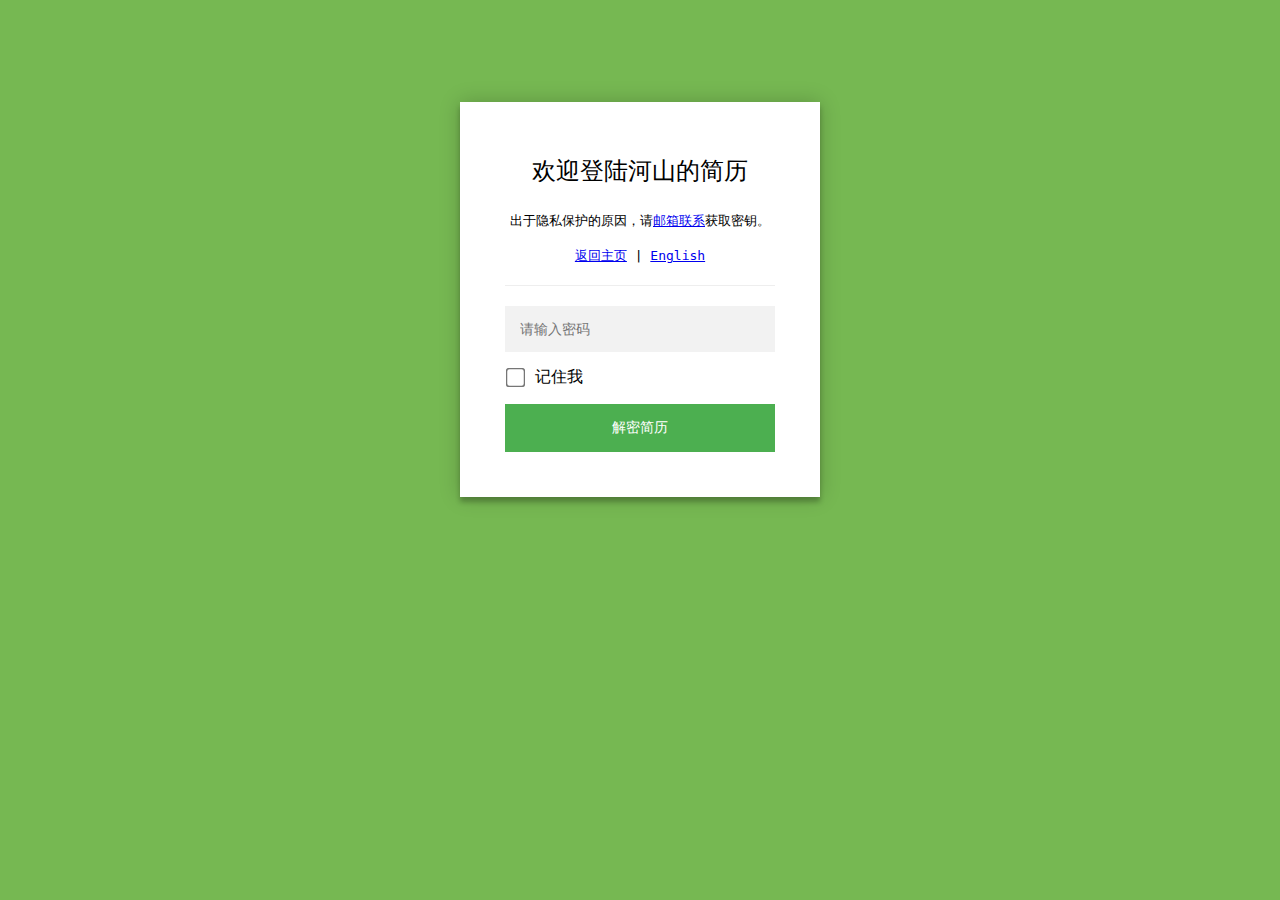
<file: index.html>
<!DOCTYPE html>
<html class="staticrypt-html">
    <head>
        <meta charset="utf-8" />
        <title>河山的简历保护页面</title>
        <meta name="viewport" content="width=device-width, initial-scale=1" />

        <!-- do not cache this page -->
        <meta http-equiv="cache-control" content="max-age=0" />
        <meta http-equiv="cache-control" content="no-cache" />
        <meta http-equiv="expires" content="0" />
        <meta http-equiv="expires" content="Tue, 01 Jan 1980 1:00:00 GMT" />
        <meta http-equiv="pragma" content="no-cache" />

        <style>
            .staticrypt-hr {
                margin-top: 20px;
                margin-bottom: 20px;
                border: 0;
                border-top: 1px solid #eee;
            }

            .staticrypt-page {
                width: 360px;
                padding: 8% 0 0;
                margin: auto;
                box-sizing: border-box;
            }

            .staticrypt-form {
                position: relative;
                z-index: 1;
                background: #ffffff;
                max-width: 360px;
                margin: 0 auto 100px;
                padding: 45px;
                text-align: center;
                box-shadow: 0 0 20px 0 rgba(0, 0, 0, 0.2), 0 5px 5px 0 rgba(0, 0, 0, 0.24);
            }

            .staticrypt-form input[type="password"] {
                outline: 0;
                background: #f2f2f2;
                width: 100%;
                border: 0;
                margin: 0 0 15px;
                padding: 15px;
                box-sizing: border-box;
                font-size: 14px;
            }

            .staticrypt-form .staticrypt-decrypt-button {
                text-transform: uppercase;
                outline: 0;
                background: #4CAF50;
                width: 100%;
                border: 0;
                padding: 15px;
                color: #ffffff;
                font-size: 14px;
                cursor: pointer;
            }

            .staticrypt-form .staticrypt-decrypt-button:hover,
            .staticrypt-form .staticrypt-decrypt-button:active,
            .staticrypt-form .staticrypt-decrypt-button:focus {
                background: #4CAF50;
                filter: brightness(92%);
            }

            .staticrypt-html {
                height: 100%;
            }

            .staticrypt-body {
                height: 100%;
                margin: 0;
            }

            .staticrypt-content {
                height: 100%;
                margin-bottom: 1em;
                background: #76B852;
                font-family: "Arial", sans-serif;
                -webkit-font-smoothing: antialiased;
                -moz-osx-font-smoothing: grayscale;
            }

            .staticrypt-instructions {
                margin-top: -1em;
                margin-bottom: 1em;
            }

            .staticrypt-title {
                font-size: 1.5em;
            }

            label.staticrypt-remember {
                display: flex;
                align-items: center;
                margin-bottom: 1em;
            }

            .staticrypt-remember input[type="checkbox"] {
                transform: scale(1.5);
                margin-right: 1em;
            }

            .hidden {
                display: none !important;
            }

            .staticrypt-spinner-container {
                height: 100%;
                display: flex;
                align-items: center;
                justify-content: center;
            }

            .staticrypt-spinner {
                display: inline-block;
                width: 2rem;
                height: 2rem;
                vertical-align: text-bottom;
                border: 0.25em solid gray;
                border-right-color: transparent;
                border-radius: 50%;
                -webkit-animation: spinner-border 0.75s linear infinite;
                animation: spinner-border 0.75s linear infinite;
                animation-duration: 0.75s;
                animation-timing-function: linear;
                animation-delay: 0s;
                animation-iteration-count: infinite;
                animation-direction: normal;
                animation-fill-mode: none;
                animation-play-state: running;
                animation-name: spinner-border;
            }

            @keyframes spinner-border {
                100% {
                    transform: rotate(360deg);
                }
            }
        </style>
    </head>

    <body class="staticrypt-body">
        <div id="staticrypt_loading" class="staticrypt-spinner-container">
            <div class="staticrypt-spinner"></div>
        </div>

        <div id="staticrypt_content" class="staticrypt-content hidden">
            <div class="staticrypt-page">
                <div class="staticrypt-form">
                    <div class="staticrypt-instructions">
                        <p class="staticrypt-title">欢迎登陆河山的简历</p>
                        <p><p><code><tt>出于隐私保护的原因，</tt></code><code><tt>请<a href="mailto:wrm244@qq.com">邮箱联系</a>获取密钥。</tt></code></p><p><code><tt><a href="/">返回主页</a> | <a href="en/">English</a></tt></code></p></p>
                    </div>

                    <hr class="staticrypt-hr" />

                    <form id="staticrypt-form" action="#" method="post">
                        <input
                            id="staticrypt-password"
                            type="password"
                            name="password"
                            placeholder="请输入密码"
                            autofocus
                        />

                        <label id="staticrypt-remember-label" class="staticrypt-remember hidden">
                            <input id="staticrypt-remember" type="checkbox" name="remember" />
                            记住我
                        </label>

                        <input type="submit" class="staticrypt-decrypt-button" value="解密简历" />
                    </form>
                </div>
            </div>
        </div>

        <script>
            // these variables will be filled when generating the file - the template format is 'variable_name'
            const staticryptInitiator = ((function(){
  const exports = {};
  const cryptoEngine = ((function(){
  const exports = {};
  const { subtle } = crypto;

const IV_BITS = 16 * 8;
const HEX_BITS = 4;
const ENCRYPTION_ALGO = "AES-CBC";

/**
 * Translates between utf8 encoded hexadecimal strings
 * and Uint8Array bytes.
 */
const HexEncoder = {
    /**
     * hex string -> bytes
     * @param {string} hexString
     * @returns {Uint8Array}
     */
    parse: function (hexString) {
        if (hexString.length % 2 !== 0) throw "Invalid hexString";
        const arrayBuffer = new Uint8Array(hexString.length / 2);

        for (let i = 0; i < hexString.length; i += 2) {
            const byteValue = parseInt(hexString.substring(i, i + 2), 16);
            if (isNaN(byteValue)) {
                throw "Invalid hexString";
            }
            arrayBuffer[i / 2] = byteValue;
        }
        return arrayBuffer;
    },

    /**
     * bytes -> hex string
     * @param {Uint8Array} bytes
     * @returns {string}
     */
    stringify: function (bytes) {
        const hexBytes = [];

        for (let i = 0; i < bytes.length; ++i) {
            let byteString = bytes[i].toString(16);
            if (byteString.length < 2) {
                byteString = "0" + byteString;
            }
            hexBytes.push(byteString);
        }
        return hexBytes.join("");
    },
};

/**
 * Translates between utf8 strings and Uint8Array bytes.
 */
const UTF8Encoder = {
    parse: function (str) {
        return new TextEncoder().encode(str);
    },

    stringify: function (bytes) {
        return new TextDecoder().decode(bytes);
    },
};

/**
 * Salt and encrypt a msg with a password.
 */
async function encrypt(msg, hashedPassword) {
    // Must be 16 bytes, unpredictable, and preferably cryptographically random. However, it need not be secret.
    // https://developer.mozilla.org/en-US/docs/Web/API/SubtleCrypto/encrypt#parameters
    const iv = crypto.getRandomValues(new Uint8Array(IV_BITS / 8));

    const key = await subtle.importKey("raw", HexEncoder.parse(hashedPassword), ENCRYPTION_ALGO, false, ["encrypt"]);

    const encrypted = await subtle.encrypt(
        {
            name: ENCRYPTION_ALGO,
            iv: iv,
        },
        key,
        UTF8Encoder.parse(msg)
    );

    // iv will be 32 hex characters, we prepend it to the ciphertext for use in decryption
    return HexEncoder.stringify(iv) + HexEncoder.stringify(new Uint8Array(encrypted));
}
exports.encrypt = encrypt;

/**
 * Decrypt a salted msg using a password.
 *
 * @param {string} encryptedMsg
 * @param {string} hashedPassword
 * @returns {Promise<string>}
 */
async function decrypt(encryptedMsg, hashedPassword) {
    const ivLength = IV_BITS / HEX_BITS;
    const iv = HexEncoder.parse(encryptedMsg.substring(0, ivLength));
    const encrypted = encryptedMsg.substring(ivLength);

    const key = await subtle.importKey("raw", HexEncoder.parse(hashedPassword), ENCRYPTION_ALGO, false, ["decrypt"]);

    const outBuffer = await subtle.decrypt(
        {
            name: ENCRYPTION_ALGO,
            iv: iv,
        },
        key,
        HexEncoder.parse(encrypted)
    );

    return UTF8Encoder.stringify(new Uint8Array(outBuffer));
}
exports.decrypt = decrypt;

/**
 * Salt and hash the password so it can be stored in localStorage without opening a password reuse vulnerability.
 *
 * @param {string} password
 * @param {string} salt
 * @returns {Promise<string>}
 */
async function hashPassword(password, salt) {
    // we hash the password in multiple steps, each adding more iterations. This is because we used to allow less
    // iterations, so for backward compatibility reasons, we need to support going from that to more iterations.
    let hashedPassword = await hashLegacyRound(password, salt);

    hashedPassword = await hashSecondRound(hashedPassword, salt);

    return hashThirdRound(hashedPassword, salt);
}
exports.hashPassword = hashPassword;

/**
 * This hashes the password with 1k iterations. This is a low number, we need this function to support backwards
 * compatibility.
 *
 * @param {string} password
 * @param {string} salt
 * @returns {Promise<string>}
 */
function hashLegacyRound(password, salt) {
    return pbkdf2(password, salt, 1000, "SHA-1");
}
exports.hashLegacyRound = hashLegacyRound;

/**
 * Add a second round of iterations. This is because we used to use 1k, so for backwards compatibility with
 * remember-me/autodecrypt links, we need to support going from that to more iterations.
 *
 * @param hashedPassword
 * @param salt
 * @returns {Promise<string>}
 */
function hashSecondRound(hashedPassword, salt) {
    return pbkdf2(hashedPassword, salt, 14000, "SHA-256");
}
exports.hashSecondRound = hashSecondRound;

/**
 * Add a third round of iterations to bring total number to 600k. This is because we used to use 1k, then 15k, so for
 * backwards compatibility with remember-me/autodecrypt links, we need to support going from that to more iterations.
 *
 * @param hashedPassword
 * @param salt
 * @returns {Promise<string>}
 */
function hashThirdRound(hashedPassword, salt) {
    return pbkdf2(hashedPassword, salt, 585000, "SHA-256");
}
exports.hashThirdRound = hashThirdRound;

/**
 * Salt and hash the password so it can be stored in localStorage without opening a password reuse vulnerability.
 *
 * @param {string} password
 * @param {string} salt
 * @param {int} iterations
 * @param {string} hashAlgorithm
 * @returns {Promise<string>}
 */
async function pbkdf2(password, salt, iterations, hashAlgorithm) {
    const key = await subtle.importKey("raw", UTF8Encoder.parse(password), "PBKDF2", false, ["deriveBits"]);

    const keyBytes = await subtle.deriveBits(
        {
            name: "PBKDF2",
            hash: hashAlgorithm,
            iterations,
            salt: UTF8Encoder.parse(salt),
        },
        key,
        256
    );

    return HexEncoder.stringify(new Uint8Array(keyBytes));
}

function generateRandomSalt() {
    const bytes = crypto.getRandomValues(new Uint8Array(128 / 8));

    return HexEncoder.stringify(new Uint8Array(bytes));
}
exports.generateRandomSalt = generateRandomSalt;

async function signMessage(hashedPassword, message) {
    const key = await subtle.importKey(
        "raw",
        HexEncoder.parse(hashedPassword),
        {
            name: "HMAC",
            hash: "SHA-256",
        },
        false,
        ["sign"]
    );
    const signature = await subtle.sign("HMAC", key, UTF8Encoder.parse(message));

    return HexEncoder.stringify(new Uint8Array(signature));
}
exports.signMessage = signMessage;

function getRandomAlphanum() {
    const possibleCharacters = "abcdefghijklmnopqrstuvwxyzABCDEFGHIJKLMNOPQRSTUVWXYZ0123456789";

    let byteArray;
    let parsedInt;

    // Keep generating new random bytes until we get a value that falls
    // within a range that can be evenly divided by possibleCharacters.length
    do {
        byteArray = crypto.getRandomValues(new Uint8Array(1));
        // extract the lowest byte to get an int from 0 to 255 (probably unnecessary, since we're only generating 1 byte)
        parsedInt = byteArray[0] & 0xff;
    } while (parsedInt >= 256 - (256 % possibleCharacters.length));

    // Take the modulo of the parsed integer to get a random number between 0 and totalLength - 1
    const randomIndex = parsedInt % possibleCharacters.length;

    return possibleCharacters[randomIndex];
}

/**
 * Generate a random string of a given length.
 *
 * @param {int} length
 * @returns {string}
 */
function generateRandomString(length) {
    let randomString = "";

    for (let i = 0; i < length; i++) {
        randomString += getRandomAlphanum();
    }

    return randomString;
}
exports.generateRandomString = generateRandomString;

  return exports;
})());
const codec = ((function(){
  const exports = {};
  /**
 * Initialize the codec with the provided cryptoEngine - this return functions to encode and decode messages.
 *
 * @param cryptoEngine - the engine to use for encryption / decryption
 */
function init(cryptoEngine) {
    const exports = {};

    /**
     * Top-level function for encoding a message.
     * Includes password hashing, encryption, and signing.
     *
     * @param {string} msg
     * @param {string} password
     * @param {string} salt
     *
     * @returns {string} The encoded text
     */
    async function encode(msg, password, salt) {
        const hashedPassword = await cryptoEngine.hashPassword(password, salt);

        const encrypted = await cryptoEngine.encrypt(msg, hashedPassword);

        // we use the hashed password in the HMAC because this is effectively what will be used a password (so we can store
        // it in localStorage safely, we don't use the clear text password)
        const hmac = await cryptoEngine.signMessage(hashedPassword, encrypted);

        return hmac + encrypted;
    }
    exports.encode = encode;

    /**
     * Encode using a password that has already been hashed. This is useful to encode multiple messages in a row, that way
     * we don't need to hash the password multiple times.
     *
     * @param {string} msg
     * @param {string} hashedPassword
     *
     * @returns {string} The encoded text
     */
    async function encodeWithHashedPassword(msg, hashedPassword) {
        const encrypted = await cryptoEngine.encrypt(msg, hashedPassword);

        // we use the hashed password in the HMAC because this is effectively what will be used a password (so we can store
        // it in localStorage safely, we don't use the clear text password)
        const hmac = await cryptoEngine.signMessage(hashedPassword, encrypted);

        return hmac + encrypted;
    }
    exports.encodeWithHashedPassword = encodeWithHashedPassword;

    /**
     * Top-level function for decoding a message.
     * Includes signature check and decryption.
     *
     * @param {string} signedMsg
     * @param {string} hashedPassword
     * @param {string} salt
     * @param {int} backwardCompatibleAttempt
     * @param {string} originalPassword
     *
     * @returns {Object} {success: true, decoded: string} | {success: false, message: string}
     */
    async function decode(signedMsg, hashedPassword, salt, backwardCompatibleAttempt = 0, originalPassword = "") {
        const encryptedHMAC = signedMsg.substring(0, 64);
        const encryptedMsg = signedMsg.substring(64);
        const decryptedHMAC = await cryptoEngine.signMessage(hashedPassword, encryptedMsg);

        if (decryptedHMAC !== encryptedHMAC) {
            // we have been raising the number of iterations in the hashing algorithm multiple times, so to support the old
            // remember-me/autodecrypt links we need to try bringing the old hashes up to speed.
            originalPassword = originalPassword || hashedPassword;
            if (backwardCompatibleAttempt === 0) {
                const updatedHashedPassword = await cryptoEngine.hashThirdRound(originalPassword, salt);

                return decode(signedMsg, updatedHashedPassword, salt, backwardCompatibleAttempt + 1, originalPassword);
            }
            if (backwardCompatibleAttempt === 1) {
                let updatedHashedPassword = await cryptoEngine.hashSecondRound(originalPassword, salt);
                updatedHashedPassword = await cryptoEngine.hashThirdRound(updatedHashedPassword, salt);

                return decode(signedMsg, updatedHashedPassword, salt, backwardCompatibleAttempt + 1, originalPassword);
            }

            return { success: false, message: "Signature mismatch" };
        }

        return {
            success: true,
            decoded: await cryptoEngine.decrypt(encryptedMsg, hashedPassword),
        };
    }
    exports.decode = decode;

    return exports;
}
exports.init = init;

  return exports;
})());
const decode = codec.init(cryptoEngine).decode;

/**
 * Initialize the staticrypt module, that exposes functions callbable by the password_template.
 *
 * @param {{
 *  staticryptEncryptedMsgUniqueVariableName: string,
 *  isRememberEnabled: boolean,
 *  rememberDurationInDays: number,
 *  staticryptSaltUniqueVariableName: string,
 * }} staticryptConfig - object of data that is stored on the password_template at encryption time.
 *
 * @param {{
 *  rememberExpirationKey: string,
 *  rememberPassphraseKey: string,
 *  replaceHtmlCallback: function,
 *  clearLocalStorageCallback: function,
 * }} templateConfig - object of data that can be configured by a custom password_template.
 */
function init(staticryptConfig, templateConfig) {
    const exports = {};

    /**
     * Decrypt our encrypted page, replace the whole HTML.
     *
     * @param {string} hashedPassword
     * @returns {Promise<boolean>}
     */
    async function decryptAndReplaceHtml(hashedPassword) {
        const { staticryptEncryptedMsgUniqueVariableName, staticryptSaltUniqueVariableName } = staticryptConfig;
        const { replaceHtmlCallback } = templateConfig;

        const result = await decode(
            staticryptEncryptedMsgUniqueVariableName,
            hashedPassword,
            staticryptSaltUniqueVariableName
        );
        if (!result.success) {
            return false;
        }
        const plainHTML = result.decoded;

        // if the user configured a callback call it, otherwise just replace the whole HTML
        if (typeof replaceHtmlCallback === "function") {
            replaceHtmlCallback(plainHTML);
        } else {
            document.write(plainHTML);
            document.close();
        }

        return true;
    }

    /**
     * Attempt to decrypt the page and replace the whole HTML.
     *
     * @param {string} password
     * @param {boolean} isRememberChecked
     *
     * @returns {Promise<{isSuccessful: boolean, hashedPassword?: string}>} - we return an object, so that if we want to
     *   expose more information in the future we can do it without breaking the password_template
     */
    async function handleDecryptionOfPage(password, isRememberChecked) {
        const { isRememberEnabled, rememberDurationInDays, staticryptSaltUniqueVariableName } = staticryptConfig;
        const { rememberExpirationKey, rememberPassphraseKey } = templateConfig;

        // decrypt and replace the whole page
        const hashedPassword = await cryptoEngine.hashPassword(password, staticryptSaltUniqueVariableName);

        const isDecryptionSuccessful = await decryptAndReplaceHtml(hashedPassword);

        if (!isDecryptionSuccessful) {
            return {
                isSuccessful: false,
                hashedPassword,
            };
        }

        // remember the hashedPassword and set its expiration if necessary
        if (isRememberEnabled && isRememberChecked) {
            window.localStorage.setItem(rememberPassphraseKey, hashedPassword);

            // set the expiration if the duration isn't 0 (meaning no expiration)
            if (rememberDurationInDays > 0) {
                window.localStorage.setItem(
                    rememberExpirationKey,
                    (new Date().getTime() + rememberDurationInDays * 24 * 60 * 60 * 1000).toString()
                );
            }
        }

        return {
            isSuccessful: true,
            hashedPassword,
        };
    }
    exports.handleDecryptionOfPage = handleDecryptionOfPage;

    /**
     * Clear localstorage from staticrypt related values
     */
    function clearLocalStorage() {
        const { clearLocalStorageCallback, rememberExpirationKey, rememberPassphraseKey } = templateConfig;

        if (typeof clearLocalStorageCallback === "function") {
            clearLocalStorageCallback();
        } else {
            localStorage.removeItem(rememberPassphraseKey);
            localStorage.removeItem(rememberExpirationKey);
        }
    }

    async function handleDecryptOnLoad() {
        let isSuccessful = await decryptOnLoadFromUrl();

        if (!isSuccessful) {
            isSuccessful = await decryptOnLoadFromRememberMe();
        }

        return { isSuccessful };
    }
    exports.handleDecryptOnLoad = handleDecryptOnLoad;

    /**
     * Clear storage if we are logging out
     *
     * @returns {boolean} - whether we logged out
     */
    function logoutIfNeeded() {
        const logoutKey = "staticrypt_logout";

        // handle logout through query param
        const queryParams = new URLSearchParams(window.location.search);
        if (queryParams.has(logoutKey)) {
            clearLocalStorage();
            return true;
        }

        // handle logout through URL fragment
        const hash = window.location.hash.substring(1);
        if (hash.includes(logoutKey)) {
            clearLocalStorage();
            return true;
        }

        return false;
    }

    /**
     * To be called on load: check if we want to try to decrypt and replace the HTML with the decrypted content, and
     * try to do it if needed.
     *
     * @returns {Promise<boolean>} true if we derypted and replaced the whole page, false otherwise
     */
    async function decryptOnLoadFromRememberMe() {
        const { rememberDurationInDays } = staticryptConfig;
        const { rememberExpirationKey, rememberPassphraseKey } = templateConfig;

        // if we are login out, terminate
        if (logoutIfNeeded()) {
            return false;
        }

        // if there is expiration configured, check if we're not beyond the expiration
        if (rememberDurationInDays && rememberDurationInDays > 0) {
            const expiration = localStorage.getItem(rememberExpirationKey),
                isExpired = expiration && new Date().getTime() > parseInt(expiration);

            if (isExpired) {
                clearLocalStorage();
                return false;
            }
        }

        const hashedPassword = localStorage.getItem(rememberPassphraseKey);

        if (hashedPassword) {
            // try to decrypt
            const isDecryptionSuccessful = await decryptAndReplaceHtml(hashedPassword);

            // if the decryption is unsuccessful the password might be wrong - silently clear the saved data and let
            // the user fill the password form again
            if (!isDecryptionSuccessful) {
                clearLocalStorage();
                return false;
            }

            return true;
        }

        return false;
    }

    function decryptOnLoadFromUrl() {
        const passwordKey = "staticrypt_pwd";

        // get the password from the query param
        const queryParams = new URLSearchParams(window.location.search);
        const hashedPasswordQuery = queryParams.get(passwordKey);

        // get the password from the url fragment
        const hashRegexMatch = window.location.hash.substring(1).match(new RegExp(passwordKey + "=(.*)"));
        const hashedPasswordFragment = hashRegexMatch ? hashRegexMatch[1] : null;

        const hashedPassword = hashedPasswordFragment || hashedPasswordQuery;

        if (hashedPassword) {
            return decryptAndReplaceHtml(hashedPassword);
        }

        return false;
    }

    return exports;
}
exports.init = init;

  return exports;
})());
            const templateError = "密码错误，请重新尝试！",
                isRememberEnabled = true,
                staticryptConfig = {"staticryptEncryptedMsgUniqueVariableName":"[base64]","isRememberEnabled":true,"rememberDurationInDays":1,"staticryptSaltUniqueVariableName":"5db08e2cacd352ea1465c08c9ce5249e"};

            // you can edit these values to customize some of the behavior of StatiCrypt
            const templateConfig = {
                rememberExpirationKey: "staticrypt_expiration",
                rememberPassphraseKey: "staticrypt_passphrase",
                replaceHtmlCallback: null,
                clearLocalStorageCallback: null,
            };

            // init the staticrypt engine
            const staticrypt = staticryptInitiator.init(staticryptConfig, templateConfig);

            // try to automatically decrypt on load if there is a saved password
            window.onload = async function () {
                const { isSuccessful } = await staticrypt.handleDecryptOnLoad();

                // if we didn't decrypt anything on load, show the password prompt. Otherwise the content has already been
                // replaced, no need to do anything
                if (!isSuccessful) {
                    // hide loading screen
                    document.getElementById("staticrypt_loading").classList.add("hidden");
                    document.getElementById("staticrypt_content").classList.remove("hidden");
                    document.getElementById("staticrypt-password").focus();

                    // show the remember me checkbox
                    if (isRememberEnabled) {
                        document.getElementById("staticrypt-remember-label").classList.remove("hidden");
                    }
                }
            };

            // handle password form submission
            document.getElementById("staticrypt-form").addEventListener("submit", async function (e) {
                e.preventDefault();

                const password = document.getElementById("staticrypt-password").value,
                    isRememberChecked = document.getElementById("staticrypt-remember").checked;

                const { isSuccessful } = await staticrypt.handleDecryptionOfPage(password, isRememberChecked);

                if (!isSuccessful) {
                    alert(templateError);
                }
            });
        </script>
    </body>
</html>
</file>
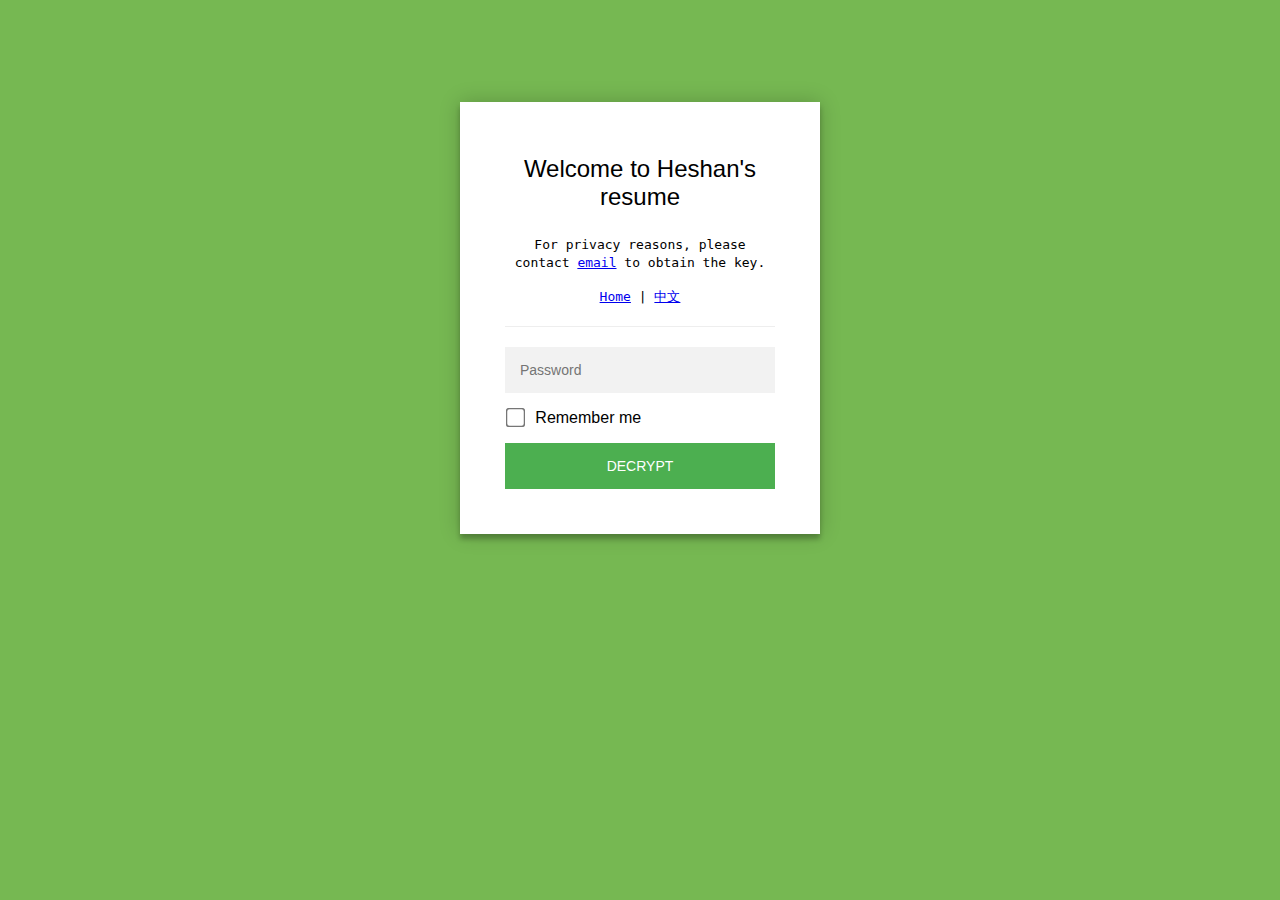
<file: en/index.html>
<!DOCTYPE html>
<html class="staticrypt-html">
    <head>
        <meta charset="utf-8" />
        <title>RiverMountain's Resume Protected Page</title>
        <meta name="viewport" content="width=device-width, initial-scale=1" />

        <!-- do not cache this page -->
        <meta http-equiv="cache-control" content="max-age=0" />
        <meta http-equiv="cache-control" content="no-cache" />
        <meta http-equiv="expires" content="0" />
        <meta http-equiv="expires" content="Tue, 01 Jan 1980 1:00:00 GMT" />
        <meta http-equiv="pragma" content="no-cache" />

        <style>
            .staticrypt-hr {
                margin-top: 20px;
                margin-bottom: 20px;
                border: 0;
                border-top: 1px solid #eee;
            }

            .staticrypt-page {
                width: 360px;
                padding: 8% 0 0;
                margin: auto;
                box-sizing: border-box;
            }

            .staticrypt-form {
                position: relative;
                z-index: 1;
                background: #ffffff;
                max-width: 360px;
                margin: 0 auto 100px;
                padding: 45px;
                text-align: center;
                box-shadow: 0 0 20px 0 rgba(0, 0, 0, 0.2), 0 5px 5px 0 rgba(0, 0, 0, 0.24);
            }

            .staticrypt-form input[type="password"] {
                outline: 0;
                background: #f2f2f2;
                width: 100%;
                border: 0;
                margin: 0 0 15px;
                padding: 15px;
                box-sizing: border-box;
                font-size: 14px;
            }

            .staticrypt-form .staticrypt-decrypt-button {
                text-transform: uppercase;
                outline: 0;
                background: #4CAF50;
                width: 100%;
                border: 0;
                padding: 15px;
                color: #ffffff;
                font-size: 14px;
                cursor: pointer;
            }

            .staticrypt-form .staticrypt-decrypt-button:hover,
            .staticrypt-form .staticrypt-decrypt-button:active,
            .staticrypt-form .staticrypt-decrypt-button:focus {
                background: #4CAF50;
                filter: brightness(92%);
            }

            .staticrypt-html {
                height: 100%;
            }

            .staticrypt-body {
                height: 100%;
                margin: 0;
            }

            .staticrypt-content {
                height: 100%;
                margin-bottom: 1em;
                background: #76B852;
                font-family: "Arial", sans-serif;
                -webkit-font-smoothing: antialiased;
                -moz-osx-font-smoothing: grayscale;
            }

            .staticrypt-instructions {
                margin-top: -1em;
                margin-bottom: 1em;
            }

            .staticrypt-title {
                font-size: 1.5em;
            }

            label.staticrypt-remember {
                display: flex;
                align-items: center;
                margin-bottom: 1em;
            }

            .staticrypt-remember input[type="checkbox"] {
                transform: scale(1.5);
                margin-right: 1em;
            }

            .hidden {
                display: none !important;
            }

            .staticrypt-spinner-container {
                height: 100%;
                display: flex;
                align-items: center;
                justify-content: center;
            }

            .staticrypt-spinner {
                display: inline-block;
                width: 2rem;
                height: 2rem;
                vertical-align: text-bottom;
                border: 0.25em solid gray;
                border-right-color: transparent;
                border-radius: 50%;
                -webkit-animation: spinner-border 0.75s linear infinite;
                animation: spinner-border 0.75s linear infinite;
                animation-duration: 0.75s;
                animation-timing-function: linear;
                animation-delay: 0s;
                animation-iteration-count: infinite;
                animation-direction: normal;
                animation-fill-mode: none;
                animation-play-state: running;
                animation-name: spinner-border;
            }

            @keyframes spinner-border {
                100% {
                    transform: rotate(360deg);
                }
            }
        </style>
    </head>

    <body class="staticrypt-body">
        <div id="staticrypt_loading" class="staticrypt-spinner-container">
            <div class="staticrypt-spinner"></div>
        </div>

        <div id="staticrypt_content" class="staticrypt-content hidden">
            <div class="staticrypt-page">
                <div class="staticrypt-form">
                    <div class="staticrypt-instructions">
                        <p class="staticrypt-title">Welcome to Heshan's resume</p>
                        <p><p><code><tt>For privacy reasons, </tt></code><code><tt>please contact <a href="mailto:wrm244@qq.com">email</a> to obtain the key.</tt></code></p><p><code><tt><a href="/">Home</a> | <a href="..">中文</a></tt></code></p></p>
                    </div>

                    <hr class="staticrypt-hr" />

                    <form id="staticrypt-form" action="#" method="post">
                        <input
                            id="staticrypt-password"
                            type="password"
                            name="password"
                            placeholder="Password"
                            autofocus
                        />

                        <label id="staticrypt-remember-label" class="staticrypt-remember hidden">
                            <input id="staticrypt-remember" type="checkbox" name="remember" />
                            Remember me
                        </label>

                        <input type="submit" class="staticrypt-decrypt-button" value="DECRYPT" />
                    </form>
                </div>
            </div>
        </div>

        <script>
            // these variables will be filled when generating the file - the template format is 'variable_name'
            const staticryptInitiator = ((function(){
  const exports = {};
  const cryptoEngine = ((function(){
  const exports = {};
  const { subtle } = crypto;

const IV_BITS = 16 * 8;
const HEX_BITS = 4;
const ENCRYPTION_ALGO = "AES-CBC";

/**
 * Translates between utf8 encoded hexadecimal strings
 * and Uint8Array bytes.
 */
const HexEncoder = {
    /**
     * hex string -> bytes
     * @param {string} hexString
     * @returns {Uint8Array}
     */
    parse: function (hexString) {
        if (hexString.length % 2 !== 0) throw "Invalid hexString";
        const arrayBuffer = new Uint8Array(hexString.length / 2);

        for (let i = 0; i < hexString.length; i += 2) {
            const byteValue = parseInt(hexString.substring(i, i + 2), 16);
            if (isNaN(byteValue)) {
                throw "Invalid hexString";
            }
            arrayBuffer[i / 2] = byteValue;
        }
        return arrayBuffer;
    },

    /**
     * bytes -> hex string
     * @param {Uint8Array} bytes
     * @returns {string}
     */
    stringify: function (bytes) {
        const hexBytes = [];

        for (let i = 0; i < bytes.length; ++i) {
            let byteString = bytes[i].toString(16);
            if (byteString.length < 2) {
                byteString = "0" + byteString;
            }
            hexBytes.push(byteString);
        }
        return hexBytes.join("");
    },
};

/**
 * Translates between utf8 strings and Uint8Array bytes.
 */
const UTF8Encoder = {
    parse: function (str) {
        return new TextEncoder().encode(str);
    },

    stringify: function (bytes) {
        return new TextDecoder().decode(bytes);
    },
};

/**
 * Salt and encrypt a msg with a password.
 */
async function encrypt(msg, hashedPassword) {
    // Must be 16 bytes, unpredictable, and preferably cryptographically random. However, it need not be secret.
    // https://developer.mozilla.org/en-US/docs/Web/API/SubtleCrypto/encrypt#parameters
    const iv = crypto.getRandomValues(new Uint8Array(IV_BITS / 8));

    const key = await subtle.importKey("raw", HexEncoder.parse(hashedPassword), ENCRYPTION_ALGO, false, ["encrypt"]);

    const encrypted = await subtle.encrypt(
        {
            name: ENCRYPTION_ALGO,
            iv: iv,
        },
        key,
        UTF8Encoder.parse(msg)
    );

    // iv will be 32 hex characters, we prepend it to the ciphertext for use in decryption
    return HexEncoder.stringify(iv) + HexEncoder.stringify(new Uint8Array(encrypted));
}
exports.encrypt = encrypt;

/**
 * Decrypt a salted msg using a password.
 *
 * @param {string} encryptedMsg
 * @param {string} hashedPassword
 * @returns {Promise<string>}
 */
async function decrypt(encryptedMsg, hashedPassword) {
    const ivLength = IV_BITS / HEX_BITS;
    const iv = HexEncoder.parse(encryptedMsg.substring(0, ivLength));
    const encrypted = encryptedMsg.substring(ivLength);

    const key = await subtle.importKey("raw", HexEncoder.parse(hashedPassword), ENCRYPTION_ALGO, false, ["decrypt"]);

    const outBuffer = await subtle.decrypt(
        {
            name: ENCRYPTION_ALGO,
            iv: iv,
        },
        key,
        HexEncoder.parse(encrypted)
    );

    return UTF8Encoder.stringify(new Uint8Array(outBuffer));
}
exports.decrypt = decrypt;

/**
 * Salt and hash the password so it can be stored in localStorage without opening a password reuse vulnerability.
 *
 * @param {string} password
 * @param {string} salt
 * @returns {Promise<string>}
 */
async function hashPassword(password, salt) {
    // we hash the password in multiple steps, each adding more iterations. This is because we used to allow less
    // iterations, so for backward compatibility reasons, we need to support going from that to more iterations.
    let hashedPassword = await hashLegacyRound(password, salt);

    hashedPassword = await hashSecondRound(hashedPassword, salt);

    return hashThirdRound(hashedPassword, salt);
}
exports.hashPassword = hashPassword;

/**
 * This hashes the password with 1k iterations. This is a low number, we need this function to support backwards
 * compatibility.
 *
 * @param {string} password
 * @param {string} salt
 * @returns {Promise<string>}
 */
function hashLegacyRound(password, salt) {
    return pbkdf2(password, salt, 1000, "SHA-1");
}
exports.hashLegacyRound = hashLegacyRound;

/**
 * Add a second round of iterations. This is because we used to use 1k, so for backwards compatibility with
 * remember-me/autodecrypt links, we need to support going from that to more iterations.
 *
 * @param hashedPassword
 * @param salt
 * @returns {Promise<string>}
 */
function hashSecondRound(hashedPassword, salt) {
    return pbkdf2(hashedPassword, salt, 14000, "SHA-256");
}
exports.hashSecondRound = hashSecondRound;

/**
 * Add a third round of iterations to bring total number to 600k. This is because we used to use 1k, then 15k, so for
 * backwards compatibility with remember-me/autodecrypt links, we need to support going from that to more iterations.
 *
 * @param hashedPassword
 * @param salt
 * @returns {Promise<string>}
 */
function hashThirdRound(hashedPassword, salt) {
    return pbkdf2(hashedPassword, salt, 585000, "SHA-256");
}
exports.hashThirdRound = hashThirdRound;

/**
 * Salt and hash the password so it can be stored in localStorage without opening a password reuse vulnerability.
 *
 * @param {string} password
 * @param {string} salt
 * @param {int} iterations
 * @param {string} hashAlgorithm
 * @returns {Promise<string>}
 */
async function pbkdf2(password, salt, iterations, hashAlgorithm) {
    const key = await subtle.importKey("raw", UTF8Encoder.parse(password), "PBKDF2", false, ["deriveBits"]);

    const keyBytes = await subtle.deriveBits(
        {
            name: "PBKDF2",
            hash: hashAlgorithm,
            iterations,
            salt: UTF8Encoder.parse(salt),
        },
        key,
        256
    );

    return HexEncoder.stringify(new Uint8Array(keyBytes));
}

function generateRandomSalt() {
    const bytes = crypto.getRandomValues(new Uint8Array(128 / 8));

    return HexEncoder.stringify(new Uint8Array(bytes));
}
exports.generateRandomSalt = generateRandomSalt;

async function signMessage(hashedPassword, message) {
    const key = await subtle.importKey(
        "raw",
        HexEncoder.parse(hashedPassword),
        {
            name: "HMAC",
            hash: "SHA-256",
        },
        false,
        ["sign"]
    );
    const signature = await subtle.sign("HMAC", key, UTF8Encoder.parse(message));

    return HexEncoder.stringify(new Uint8Array(signature));
}
exports.signMessage = signMessage;

function getRandomAlphanum() {
    const possibleCharacters = "abcdefghijklmnopqrstuvwxyzABCDEFGHIJKLMNOPQRSTUVWXYZ0123456789";

    let byteArray;
    let parsedInt;

    // Keep generating new random bytes until we get a value that falls
    // within a range that can be evenly divided by possibleCharacters.length
    do {
        byteArray = crypto.getRandomValues(new Uint8Array(1));
        // extract the lowest byte to get an int from 0 to 255 (probably unnecessary, since we're only generating 1 byte)
        parsedInt = byteArray[0] & 0xff;
    } while (parsedInt >= 256 - (256 % possibleCharacters.length));

    // Take the modulo of the parsed integer to get a random number between 0 and totalLength - 1
    const randomIndex = parsedInt % possibleCharacters.length;

    return possibleCharacters[randomIndex];
}

/**
 * Generate a random string of a given length.
 *
 * @param {int} length
 * @returns {string}
 */
function generateRandomString(length) {
    let randomString = "";

    for (let i = 0; i < length; i++) {
        randomString += getRandomAlphanum();
    }

    return randomString;
}
exports.generateRandomString = generateRandomString;

  return exports;
})());
const codec = ((function(){
  const exports = {};
  /**
 * Initialize the codec with the provided cryptoEngine - this return functions to encode and decode messages.
 *
 * @param cryptoEngine - the engine to use for encryption / decryption
 */
function init(cryptoEngine) {
    const exports = {};

    /**
     * Top-level function for encoding a message.
     * Includes password hashing, encryption, and signing.
     *
     * @param {string} msg
     * @param {string} password
     * @param {string} salt
     *
     * @returns {string} The encoded text
     */
    async function encode(msg, password, salt) {
        const hashedPassword = await cryptoEngine.hashPassword(password, salt);

        const encrypted = await cryptoEngine.encrypt(msg, hashedPassword);

        // we use the hashed password in the HMAC because this is effectively what will be used a password (so we can store
        // it in localStorage safely, we don't use the clear text password)
        const hmac = await cryptoEngine.signMessage(hashedPassword, encrypted);

        return hmac + encrypted;
    }
    exports.encode = encode;

    /**
     * Encode using a password that has already been hashed. This is useful to encode multiple messages in a row, that way
     * we don't need to hash the password multiple times.
     *
     * @param {string} msg
     * @param {string} hashedPassword
     *
     * @returns {string} The encoded text
     */
    async function encodeWithHashedPassword(msg, hashedPassword) {
        const encrypted = await cryptoEngine.encrypt(msg, hashedPassword);

        // we use the hashed password in the HMAC because this is effectively what will be used a password (so we can store
        // it in localStorage safely, we don't use the clear text password)
        const hmac = await cryptoEngine.signMessage(hashedPassword, encrypted);

        return hmac + encrypted;
    }
    exports.encodeWithHashedPassword = encodeWithHashedPassword;

    /**
     * Top-level function for decoding a message.
     * Includes signature check and decryption.
     *
     * @param {string} signedMsg
     * @param {string} hashedPassword
     * @param {string} salt
     * @param {int} backwardCompatibleAttempt
     * @param {string} originalPassword
     *
     * @returns {Object} {success: true, decoded: string} | {success: false, message: string}
     */
    async function decode(signedMsg, hashedPassword, salt, backwardCompatibleAttempt = 0, originalPassword = "") {
        const encryptedHMAC = signedMsg.substring(0, 64);
        const encryptedMsg = signedMsg.substring(64);
        const decryptedHMAC = await cryptoEngine.signMessage(hashedPassword, encryptedMsg);

        if (decryptedHMAC !== encryptedHMAC) {
            // we have been raising the number of iterations in the hashing algorithm multiple times, so to support the old
            // remember-me/autodecrypt links we need to try bringing the old hashes up to speed.
            originalPassword = originalPassword || hashedPassword;
            if (backwardCompatibleAttempt === 0) {
                const updatedHashedPassword = await cryptoEngine.hashThirdRound(originalPassword, salt);

                return decode(signedMsg, updatedHashedPassword, salt, backwardCompatibleAttempt + 1, originalPassword);
            }
            if (backwardCompatibleAttempt === 1) {
                let updatedHashedPassword = await cryptoEngine.hashSecondRound(originalPassword, salt);
                updatedHashedPassword = await cryptoEngine.hashThirdRound(updatedHashedPassword, salt);

                return decode(signedMsg, updatedHashedPassword, salt, backwardCompatibleAttempt + 1, originalPassword);
            }

            return { success: false, message: "Signature mismatch" };
        }

        return {
            success: true,
            decoded: await cryptoEngine.decrypt(encryptedMsg, hashedPassword),
        };
    }
    exports.decode = decode;

    return exports;
}
exports.init = init;

  return exports;
})());
const decode = codec.init(cryptoEngine).decode;

/**
 * Initialize the staticrypt module, that exposes functions callbable by the password_template.
 *
 * @param {{
 *  staticryptEncryptedMsgUniqueVariableName: string,
 *  isRememberEnabled: boolean,
 *  rememberDurationInDays: number,
 *  staticryptSaltUniqueVariableName: string,
 * }} staticryptConfig - object of data that is stored on the password_template at encryption time.
 *
 * @param {{
 *  rememberExpirationKey: string,
 *  rememberPassphraseKey: string,
 *  replaceHtmlCallback: function,
 *  clearLocalStorageCallback: function,
 * }} templateConfig - object of data that can be configured by a custom password_template.
 */
function init(staticryptConfig, templateConfig) {
    const exports = {};

    /**
     * Decrypt our encrypted page, replace the whole HTML.
     *
     * @param {string} hashedPassword
     * @returns {Promise<boolean>}
     */
    async function decryptAndReplaceHtml(hashedPassword) {
        const { staticryptEncryptedMsgUniqueVariableName, staticryptSaltUniqueVariableName } = staticryptConfig;
        const { replaceHtmlCallback } = templateConfig;

        const result = await decode(
            staticryptEncryptedMsgUniqueVariableName,
            hashedPassword,
            staticryptSaltUniqueVariableName
        );
        if (!result.success) {
            return false;
        }
        const plainHTML = result.decoded;

        // if the user configured a callback call it, otherwise just replace the whole HTML
        if (typeof replaceHtmlCallback === "function") {
            replaceHtmlCallback(plainHTML);
        } else {
            document.write(plainHTML);
            document.close();
        }

        return true;
    }

    /**
     * Attempt to decrypt the page and replace the whole HTML.
     *
     * @param {string} password
     * @param {boolean} isRememberChecked
     *
     * @returns {Promise<{isSuccessful: boolean, hashedPassword?: string}>} - we return an object, so that if we want to
     *   expose more information in the future we can do it without breaking the password_template
     */
    async function handleDecryptionOfPage(password, isRememberChecked) {
        const { isRememberEnabled, rememberDurationInDays, staticryptSaltUniqueVariableName } = staticryptConfig;
        const { rememberExpirationKey, rememberPassphraseKey } = templateConfig;

        // decrypt and replace the whole page
        const hashedPassword = await cryptoEngine.hashPassword(password, staticryptSaltUniqueVariableName);

        const isDecryptionSuccessful = await decryptAndReplaceHtml(hashedPassword);

        if (!isDecryptionSuccessful) {
            return {
                isSuccessful: false,
                hashedPassword,
            };
        }

        // remember the hashedPassword and set its expiration if necessary
        if (isRememberEnabled && isRememberChecked) {
            window.localStorage.setItem(rememberPassphraseKey, hashedPassword);

            // set the expiration if the duration isn't 0 (meaning no expiration)
            if (rememberDurationInDays > 0) {
                window.localStorage.setItem(
                    rememberExpirationKey,
                    (new Date().getTime() + rememberDurationInDays * 24 * 60 * 60 * 1000).toString()
                );
            }
        }

        return {
            isSuccessful: true,
            hashedPassword,
        };
    }
    exports.handleDecryptionOfPage = handleDecryptionOfPage;

    /**
     * Clear localstorage from staticrypt related values
     */
    function clearLocalStorage() {
        const { clearLocalStorageCallback, rememberExpirationKey, rememberPassphraseKey } = templateConfig;

        if (typeof clearLocalStorageCallback === "function") {
            clearLocalStorageCallback();
        } else {
            localStorage.removeItem(rememberPassphraseKey);
            localStorage.removeItem(rememberExpirationKey);
        }
    }

    async function handleDecryptOnLoad() {
        let isSuccessful = await decryptOnLoadFromUrl();

        if (!isSuccessful) {
            isSuccessful = await decryptOnLoadFromRememberMe();
        }

        return { isSuccessful };
    }
    exports.handleDecryptOnLoad = handleDecryptOnLoad;

    /**
     * Clear storage if we are logging out
     *
     * @returns {boolean} - whether we logged out
     */
    function logoutIfNeeded() {
        const logoutKey = "staticrypt_logout";

        // handle logout through query param
        const queryParams = new URLSearchParams(window.location.search);
        if (queryParams.has(logoutKey)) {
            clearLocalStorage();
            return true;
        }

        // handle logout through URL fragment
        const hash = window.location.hash.substring(1);
        if (hash.includes(logoutKey)) {
            clearLocalStorage();
            return true;
        }

        return false;
    }

    /**
     * To be called on load: check if we want to try to decrypt and replace the HTML with the decrypted content, and
     * try to do it if needed.
     *
     * @returns {Promise<boolean>} true if we derypted and replaced the whole page, false otherwise
     */
    async function decryptOnLoadFromRememberMe() {
        const { rememberDurationInDays } = staticryptConfig;
        const { rememberExpirationKey, rememberPassphraseKey } = templateConfig;

        // if we are login out, terminate
        if (logoutIfNeeded()) {
            return false;
        }

        // if there is expiration configured, check if we're not beyond the expiration
        if (rememberDurationInDays && rememberDurationInDays > 0) {
            const expiration = localStorage.getItem(rememberExpirationKey),
                isExpired = expiration && new Date().getTime() > parseInt(expiration);

            if (isExpired) {
                clearLocalStorage();
                return false;
            }
        }

        const hashedPassword = localStorage.getItem(rememberPassphraseKey);

        if (hashedPassword) {
            // try to decrypt
            const isDecryptionSuccessful = await decryptAndReplaceHtml(hashedPassword);

            // if the decryption is unsuccessful the password might be wrong - silently clear the saved data and let
            // the user fill the password form again
            if (!isDecryptionSuccessful) {
                clearLocalStorage();
                return false;
            }

            return true;
        }

        return false;
    }

    function decryptOnLoadFromUrl() {
        const passwordKey = "staticrypt_pwd";

        // get the password from the query param
        const queryParams = new URLSearchParams(window.location.search);
        const hashedPasswordQuery = queryParams.get(passwordKey);

        // get the password from the url fragment
        const hashRegexMatch = window.location.hash.substring(1).match(new RegExp(passwordKey + "=(.*)"));
        const hashedPasswordFragment = hashRegexMatch ? hashRegexMatch[1] : null;

        const hashedPassword = hashedPasswordFragment || hashedPasswordQuery;

        if (hashedPassword) {
            return decryptAndReplaceHtml(hashedPassword);
        }

        return false;
    }

    return exports;
}
exports.init = init;

  return exports;
})());
            const templateError = "Bad password!",
                isRememberEnabled = true,
                staticryptConfig = {"staticryptEncryptedMsgUniqueVariableName":"[base64]","isRememberEnabled":true,"rememberDurationInDays":1,"staticryptSaltUniqueVariableName":"5db08e2cacd352ea1465c08c9ce5249e"};

            // you can edit these values to customize some of the behavior of StatiCrypt
            const templateConfig = {
                rememberExpirationKey: "staticrypt_expiration",
                rememberPassphraseKey: "staticrypt_passphrase",
                replaceHtmlCallback: null,
                clearLocalStorageCallback: null,
            };

            // init the staticrypt engine
            const staticrypt = staticryptInitiator.init(staticryptConfig, templateConfig);

            // try to automatically decrypt on load if there is a saved password
            window.onload = async function () {
                const { isSuccessful } = await staticrypt.handleDecryptOnLoad();

                // if we didn't decrypt anything on load, show the password prompt. Otherwise the content has already been
                // replaced, no need to do anything
                if (!isSuccessful) {
                    // hide loading screen
                    document.getElementById("staticrypt_loading").classList.add("hidden");
                    document.getElementById("staticrypt_content").classList.remove("hidden");
                    document.getElementById("staticrypt-password").focus();

                    // show the remember me checkbox
                    if (isRememberEnabled) {
                        document.getElementById("staticrypt-remember-label").classList.remove("hidden");
                    }
                }
            };

            // handle password form submission
            document.getElementById("staticrypt-form").addEventListener("submit", async function (e) {
                e.preventDefault();

                const password = document.getElementById("staticrypt-password").value,
                    isRememberChecked = document.getElementById("staticrypt-remember").checked;

                const { isSuccessful } = await staticrypt.handleDecryptionOfPage(password, isRememberChecked);

                if (!isSuccessful) {
                    alert(templateError);
                }
            });
        </script>
    </body>
</html>
</file>
